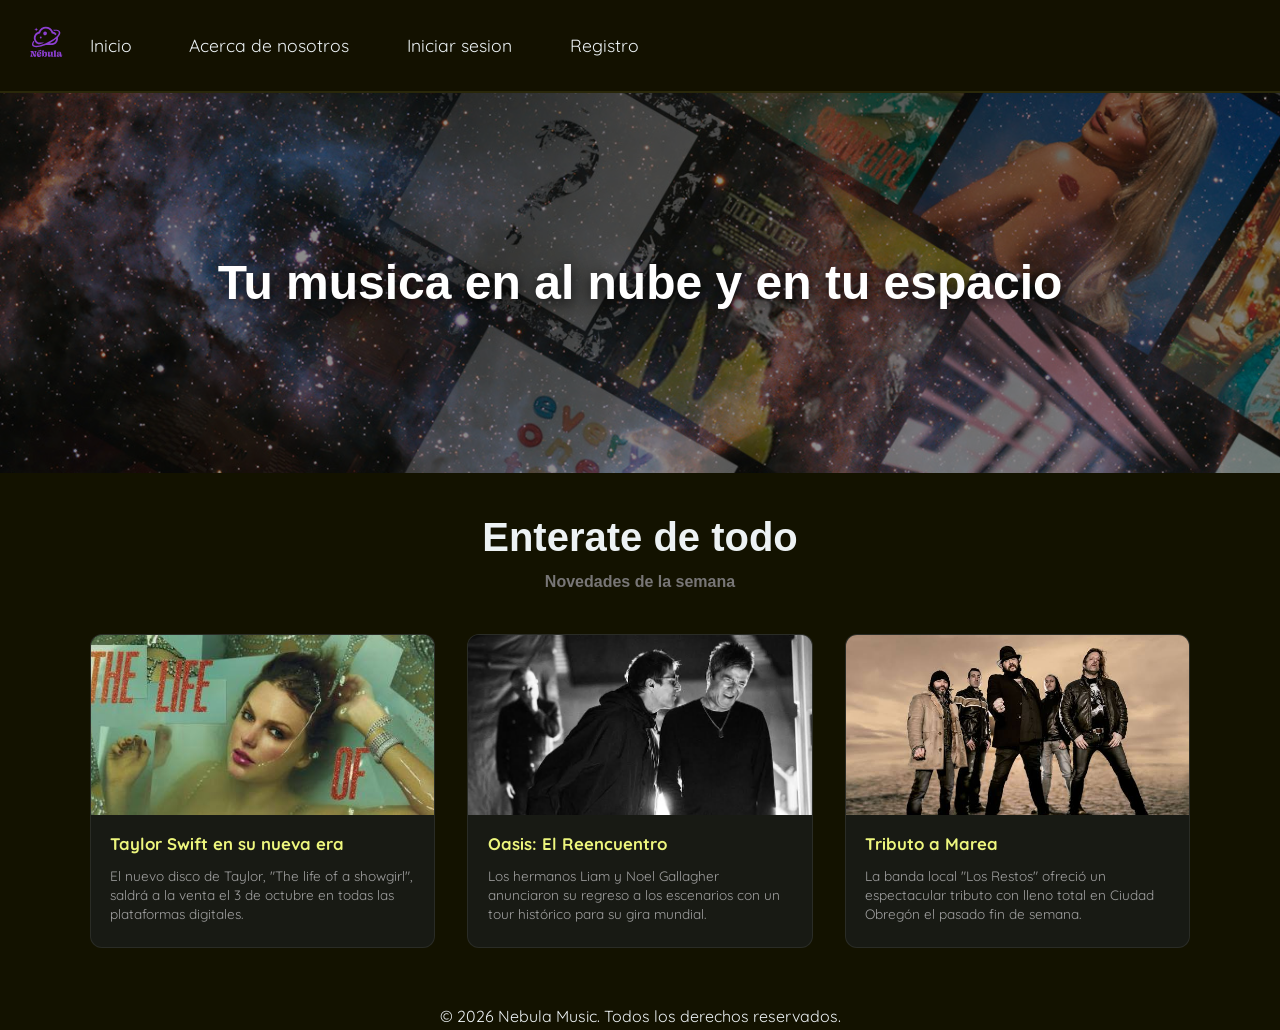
<file: Nébula/index.html>
<!DOCTYPE html>
<html lang="en">
<head>
    <meta charset="UTF-8">
    <meta name="viewport" content="width=device-width, initial-scale=1.0">
    <title>Nébula Music - Inicio</title>
    <link rel="stylesheet" href="Styles/styles.css">
</head>
<body>
    <nav>
        <a class="logo">
            <img src="imgs/nebula-03.svg" alt="Logo Nebula Music">
        </a>

        <input type="checkbox" id="menu-toggle">
        <label for="menu-toggle" class="menu-button">
            <span></span>
            <span></span>
            <span></span>
        </label>

        <ul>
            <li>
                <a href="index.html">Inicio</a>
            </li>
            <li>
                <a href="about.html">Acerca de nosotros</a>
            </li>

            <li>
                <a href="iniciar-sesion.html">Iniciar sesion</a>
            </li>
            <li>
                <a href="registro.html">Registro</a>
            </li>
        </ul>
    </nav>
    <header class="principal">
        <img src="imgs/cover.jpg" alt="Cover nebula, a series of albums on outer space">
        <h1>Tu musica en al nube y en tu espacio</h1>
    </header>
    <main>
        <h2>Enterate de todo</h2>
        <h3>Novedades de la semana</h3>
        <section class="news">
            <article class="card">
                <img src="imgs/taylor.jpg" alt="Taylor Swift">
                <div class="card-content">
                    <h4>Taylor Swift en su nueva era</h4>
                    <p>El nuevo disco de Taylor, "The life of a showgirl", saldrá a la venta el 3 de octubre en todas las plataformas digitales.</p>
                </div>
            </article>

            <article class="card">
                <img src="imgs/oasis.jpg" alt="Oasis">
                <div class="card-content">
                    <h4>Oasis: El Reencuentro</h4>
                    <p>Los hermanos Liam y Noel Gallagher anunciaron su regreso a los escenarios con un tour histórico para su gira mundial.</p>
                </div>
            </article>

            <article class="card">
                <img src="imgs/marea.jpg" alt="Tributo a Marea">
                <div class="card-content">
                    <h4>Tributo a Marea</h4>
                    <p>La banda local "Los Restos" ofreció un espectacular tributo con lleno total en Ciudad Obregón el pasado fin de semana.</p>
                </div>
            </article>
        </section>

    </main>
    <footer>
        <p>&copy; 2026 Nebula Music. Todos los derechos reservados.</p>
    </footer>
</body>


</html>
</file>
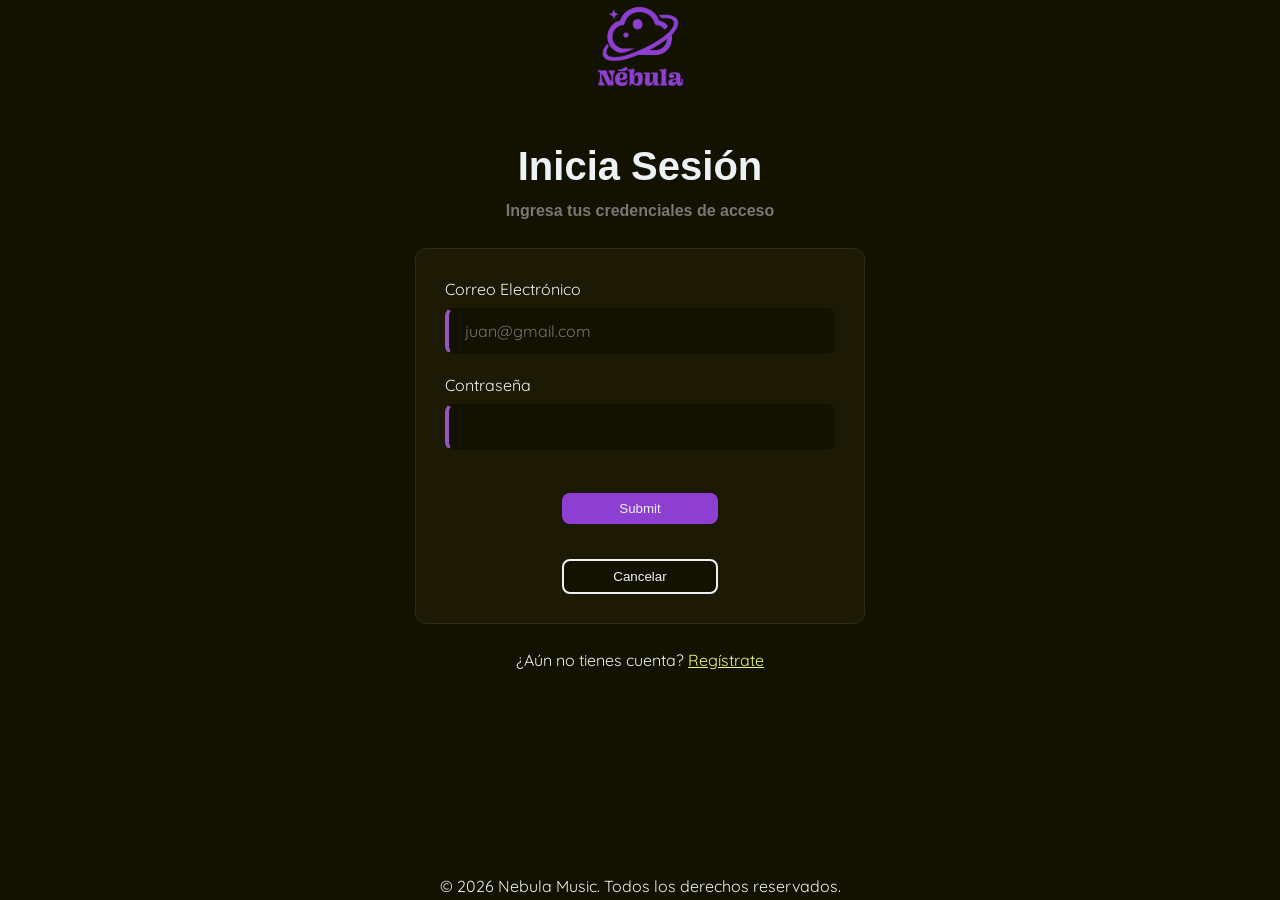
<file: Nébula/Iniciar-sesion.html>
<!DOCTYPE html>
<html lang="en">
<head>
    <meta charset="UTF-8">
    <meta name="viewport" content="width=device-width, initial-scale=1.0">
    <title>Nebula-Iniciar sesion</title>
    <link rel="stylesheet" href="Styles/styles.css">
</head>
<body>
    <header class="header-login">
        <a class="logo" href="index.html">
            <img src="imgs/nebula-03.png" alt="logo-nebula">
        </a>
    </header>
    <main>
        <h2>Inicia Sesión</h2>
        <h3>Ingresa tus credenciales de acceso</h3>
        <form method="post" action="/autenticacion">
            <div>
                <label for="correo">Correo Electrónico</label>
                <input id="correo" type="email" name="correo" placeholder="juan@gmail.com" required>

            </div>
            <div>
                <label for="contrasenia">Contraseña</label>
                <input type="password" id="contrasenia" name="contrasenia" required>

            </div>
            <input type="submit">
            <button type="reset">Cancelar</button>
        </form>
        <div>
            <a>¿Aún no tienes cuenta? </a>
            <a class="registrar" href="registro.html"> Regístrate</a>
        </div>
    </main>
    <footer>
        <p>&copy; 2026 Nebula Music. Todos los derechos reservados.</p>
    </footer>
</body>
</html>
</file>
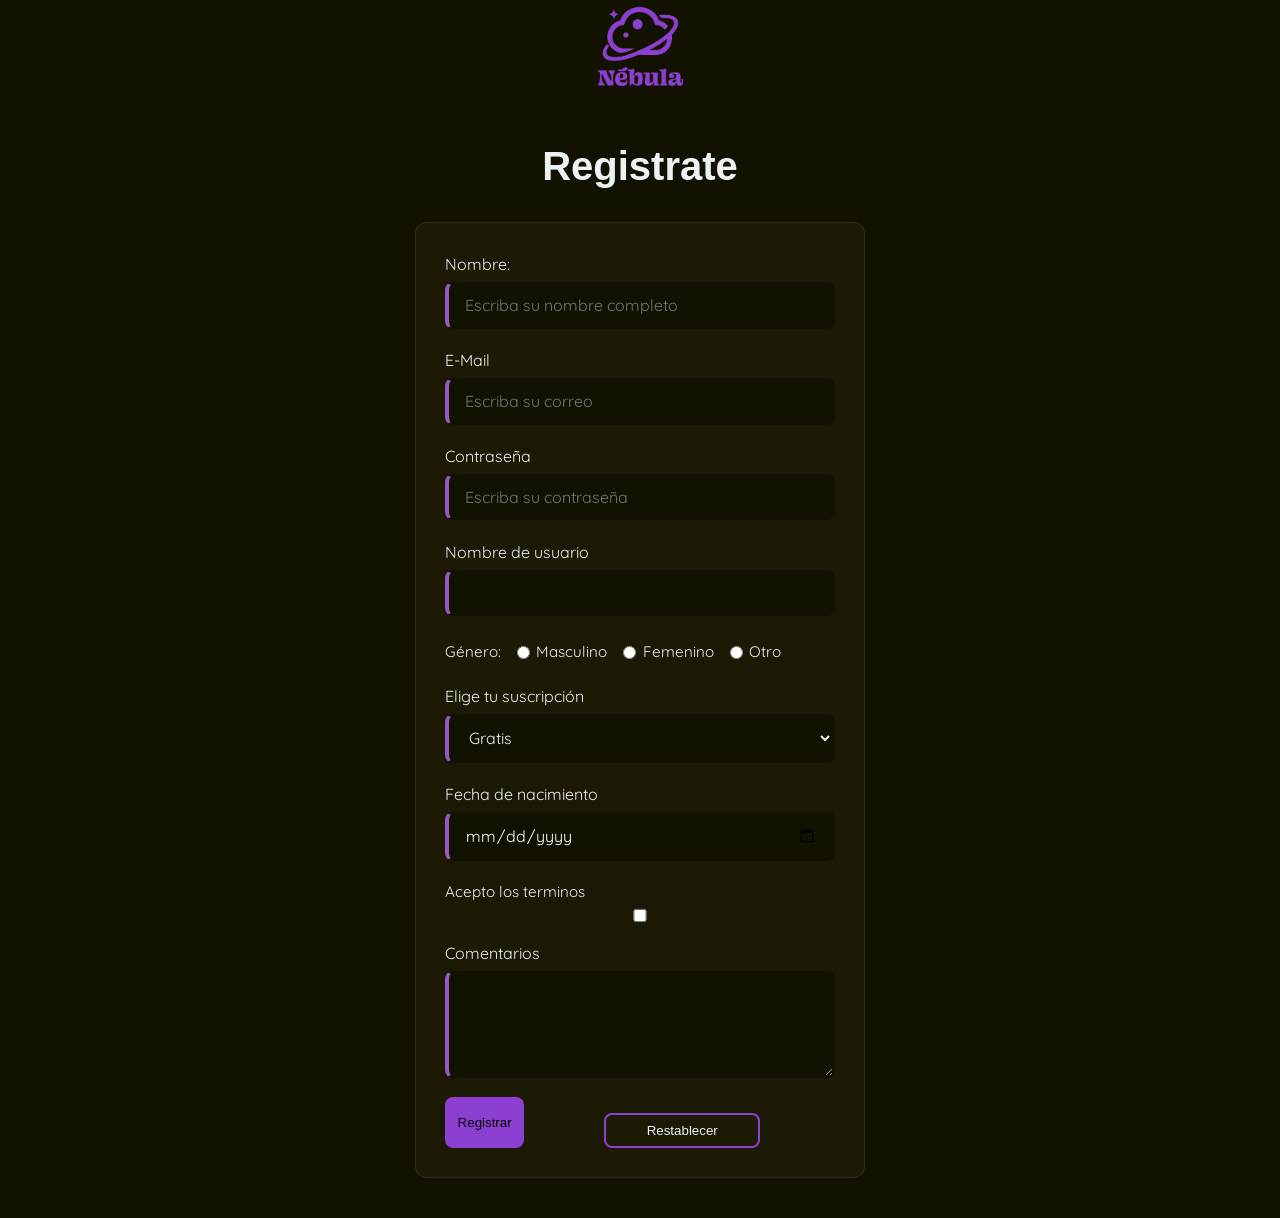
<file: Nébula/registro.html>
<!DOCTYPE html>
<html lang="en">
<head>
    <meta charset="UTF-8">
    <meta name="viewport" content="width=device-width, initial-scale=1.0">
    <title>Nebula- Registrate</title>
    <link rel="stylesheet" href="Styles/styles.css">
</head>
<body>
    <header class="header-register">
        <a class="logo" href="index.html">
            <img src="imgs/nebula-03.png" alt="logo-nebula">
        </a>
    </header>
    <main>
        <h2>Registrate</h2>
        <form action="http://localhost:8080/api/registro" method="post">
            <div>
                <label for="txt_name" >
                    Nombre:
                </label>
                <input
                        id="txt_name"
                        name="nombre"
                        type="text"
                        required
                        placeholder="Escriba su nombre completo"
                        minlength="3"
                >

            </div>
            <div>
                <label for="txt_email" >
                    E-Mail
                </label>
                <input
                        id="txt_email"
                        name="correo"
                        type="email"
                        required
                        placeholder="Escriba su correo">
            </div>
            <div>
                <label for="txt_contrasenia" >
                    Contraseña
                </label>
                <input
                        id="txt_contrasenia"
                        name="contrasenia"
                        type="password"
                        required
                        placeholder="Escriba su contraseña">
            </div>

            <div>
                <label for="txt_pseudonimo">Nombre de usuario</label>
                <input
                        id="txt_pseudonimo"
                        type="text"
                        required
                        name="txt_pseudonimo"
                        pattern="[a-zA-Z]{3,10}-[0-9]{2,10}"
                >
            </div>

            <div class="radio-group">
                <label>Género:</label>
                <label for="genero-masculino">
                    <input
                            type="radio"
                            id="genero-masculino"
                            name="rad_genero"
                            value="masculino"> Masculino</label>
                <label for="genero-femenino">
                    <input
                            type="radio"
                            id="genero-femenino"
                            name="rad_genero"
                            value="femenino"> Femenino</label>
                <label for="genero-otro">
                    <input
                            type="radio"
                            id="genero-otro"
                            name="rad_genero"
                            value="otro"> Otro</label>
            </div>

            <div>
                <label for="suscriptions-containe">Elige tu suscripción</label>
                <select name="sel_suscripcion" id="suscriptions-containe">
                    <option value="Gratis">Gratis</option>
                    <option value="Mensual">Mensual</option>
                    <option value="Anual">Anual</option>
                </select>
            </div>
            <div>
                <label for="txt_dob">Fecha de nacimiento</label>
                <input
                        id="txt_dob"
                        type="date"
                        required
                        name="fechaNacimiento"
                >
            </div>

            <div class="terms">
                <label for="chk-terminos">Acepto los terminos</label>
                <input name="chk_terminos" id="chk-terminos" type="checkbox">
            </div>
            <div>
                <label for="comentarios">Comentarios</label>
                <textarea id="comentarios" name="comentarios" rows="4" cols="40"></textarea>
            </div>

            <div class="opction">
                <button type="submit">Registrar</button>
                <button type="reset">Restablecer</button>
            </div>


        </form>
    </main>
</body>
</html>
</file>
<file: Nébula/Styles/styles.css>
@import url("globals.css");

/* =======ESTILOS DE PÁGINA (BODY / HTML)======= */

*{
    box-sizing: border-box;
    margin: 0;
    padding: 0;

}

body{
    background-color: var(--bg-color-black);
    color: var(--text-color-dark);
    font-family: "Quicksand",sans-serif;
    line-height: 1.6;
    display: grid;
    grid-template-rows: auto 1fr auto;
    min-height: 100vh;
}
html{
    background-color: #1a1a1a;
}
section{
    display: inline-block;
}
/* =======TIPOGRAFÍA Y ENCABEZADOS (H2, H3, H4)======= */

h2{
    font-size: 2.5rem;
    text-align: center ;
    font-family: "Alan Sans", sans-serif;
    color: var(--text-color-dark);
    margin-top: 1rem;
}

h3{
    font-size: 1rem;
    text-align: center ;
    font-family: "Alan Sans", sans-serif;
    color: #787676;
}
h4{
    display: inline;
}
.registrar{
    margin-left: 4px;
    color:var(--highlight);
    text-decoration:underline;
}
.registrar:hover{
    color: var(--links-color-hover);
    transition: all 40ms;
}
/* =======ESTRUCTURA DE LA BARRA DE NAVEGACIÓN Y LOGO======= */

nav{
    display: flex;
    justify-content: space-between;
    align-items: center;
    background-color: rgba(19,18,0, 0.95);
    padding: 15px;
    border-bottom: 2px solid #2a280a;
    position: sticky;
    top: 0;
    z-index: 100;

}
header{
    display: flex;
    justify-content: center;
    align-items: center;
    position: relative;
    width: 100%;
    height: auto;
}

nav .logo{
    width: 4rem;

}
header .logo{
    position: static;
    width: 6rem;
    margin-top: 0;


}
header.principal {
    position: relative;
    max-height: 380px;
    overflow: hidden;
}

header.principal img {
    width: 100%;
    height: 100%;
    max-height: 380px;
    object-fit: cover;
    filter: brightness(0.55);
}

header.principal h1 {
    position: absolute;
    top: 50%;
    left: 50%;
    transform: translate(-50%, -50%);
    width: 90%;
    text-align: center;
    font-size: clamp(1.8rem, 4vw, 3rem);
    color: #ffffff;
    text-shadow: 0 4px 15px rgba(0, 0, 0, 0.9);
}

/* =======MENÚ HAMBURGUESA Y LISTA DESPLEGABLE (MÓVIL)======= */

#menu-toggle {
    display: none;
}
#menu-toggle:checked ~ ul {
    display: flex;
}
#menu-toggle:checked + .menu-button span{
    transform: rotate(45deg);
    opacity: 0;
}

.menu-button {
    display: flex;
    flex-direction: column;
    gap: 5px;
    width: 30px;
    cursor: pointer;
}

.menu-button span {
    display: block;
    height: 4px;
    width: 100%;
    border-radius: 2px;
    background-color: var(--text-color-dark);
    transition: all 0.3s ease;
}
nav.menu-icon{
    width: 3rem;
}

nav ul{
    display: none;
    position: absolute;
    top: 100%;
    left: 0;
    width: 100%;
    flex-direction: column;
    background-color: #1a1a1a;
    padding: 1rem 0;
}

nav li{
    list-style-type: none;


}

nav ul {
    gap: 2rem;
}

nav a {
    color: var(--text-color-dark);
    font-size: 1.1rem;
    padding: 0.5rem 0.8rem;
    transition: color 0.3s ease;
}

nav a:hover {
    color: var(--nav-links-lighter);
}

/* =======ELEMENTOS INTERNOS DEL HEADER (IMAGEN Y TÍTULO PRINCIPAL)======= */

header img{
    width: 100%;
    height: 100%;
    object-fit: cover;
}
header h1{
    position: absolute;
    top: calc(50% - 3.5rem);
    font-size: 3rem;
    font-family: "Alan Sans", sans-serif;
    width: 90%;
    left: 1rem;
}

/* =======CONTENEDOR PRINCIPAL Y SECCIÓN DE NOTICIAS======= */

main{

    width: 100%;
    margin: 0 auto;
    padding: 1rem;

}
main > div{
    display: flex;
    justify-content: center;
    margin-top: 1rem;
}
.news {
    display: grid;
    grid-template-columns: 1fr;
    gap: 1.5rem;
    width: 90%;
    max-width: 1100px;
    margin: 2.5rem auto;
}
.card img {
    width: 100%;
    height: 180px;
    object-fit: cover;
    display: block;
}
.card {
    background-color: #181a14;
    border-radius: 12px;
    overflow: hidden;
    border: 1px solid rgba(255, 255, 255, 0.08);
    display: flex;
    flex-direction: column;
    transform: translateY(0);
    transition: 0.3s;
}

.card-content {
    padding: 1rem 1.2rem 1.5rem 1.2rem;
    display: flex;
    flex-direction: column;
    gap: 0.5rem;

}
.card-content h4 {
    display: block;
    font-size: 1.05rem;
    color: var(--highlight, #d4e157);
    font-weight: bold;
}

.card-content p {
    font-size: 0.85rem;
    color: #a0a0a0;
    line-height: 1.4;
}

.card:hover{
    transform: translateY(-8px);
    transition: 0.3s;
}

/* =======ESTRUCTURA GENERAL DE FORMULARIOS Y AGRUPACIONES======= */

form {
    display: flex;
    flex-direction: column;
    width: 100%;
    max-width: 450px;
    margin-top: 1.5rem;
    margin: 1.5rem auto;
    padding: 1.8rem;
    background-color: var(--card-bg-dark);
    border-radius: var(--radius);
    border: 1px solid rgba(255, 255, 255, 0.08);
    gap: 1.2rem;
}

form div{
    display: flex;
    flex-direction: column;
    gap:0.3rem;
}

footer{
    display: flex;
    justify-content: center;
}

/* =======CAMPOS DE ENTRADA (INPUTS DE TEXTO, EMAIL, PASSWORD Y ENFOQUE)======= */



form div input:is([type="text"], [type="email"], [type="password"], [type="date"]),
form select,
form textarea {
    width: 100%;
    padding: 0.7rem 1rem;
    border-radius: 0.5rem;
    background-color: var(--bg-color-black);
    color: var(--text-color-dark);
    border: 2px solid transparent;
    border-left: 4px solid var(--nav-links-lighter);
    outline: none;
    font-size: 1rem;
    font-family: inherit;
    transition: border-color 0.3s ease;
}
form div input:not([type="submit"]):focus,
form select:focus,
form textarea:focus {
    border-color: var(--nav-links-lighter);
}

form input:not([type="submit"]):focus{

    border-color: var(--nav-links-lighter);
    border-width: 0.2rem;
    border-style: solid;
    outline: none;
}

form div input[type="password"]{
    color: #8f8f8f;
}

#suscriptions-containe{
    flex-direction: row;
}

.opction{
    flex-direction: row;
}

/* =======BOTÓN PRINCIPAL DE ENVÍO======= */

input[type="submit"]{
    background-color: var(--nav-links);
    border-style: none;
    border-radius: var(--border-radius-bottom);
    padding: 0.5rem 1rem;
    width: clamp(100px,40%,500px);
    margin: auto;
    margin-top: 1.5rem;
    transition: all 0.5s;
    color: var(--text-color-dark);
}
button[type="reset"]{
    background-color: var(--bg-color-black);
    border-style: solid;
    border-radius: var(--border-radius-bottom);
    border-color:  var(--text-color-dark);
    padding: 0.5rem 1rem;
    width: clamp(100px,40%,500px);
    margin: auto;
    margin-top: 1rem;
    transition: all 0.5s;
    color: var(--text-color-dark);
}

input[type="submit"]:hover{
    cursor: pointer;
    transition: all 0.5s;
    background-color: var(--nav-links-lighter);
}

input[type="submit"]:disabled{
    background-color: #8f8f8f;;
    color: #131200;
    border-style: inset;
}

input[type="submit"]:disabled:hover{
    cursor:not-allowed;
}

#correo:focus::placeholder{
    opacity: 0;
}
.radio-group {
    display: flex;
    flex-direction: row;
    gap: 1rem;
    align-items: center;
    margin-top: 0.3rem;
}

.radio-group label,
.terms label {
    display: flex;
    align-items: center;
    gap: 0.4rem;
    font-size: 0.95rem;
    cursor: pointer;
}

/* =======BOTONES SECUNDARIOS (RESET Y OPCIONES) Y COLOR GENERAL======= */

.opction button{
    background-color: var(--nav-links);
    padding: 0.5rem 0.8rem;
    border-style: none;
    border-radius: 0.5rem;
    transition: all 0.5s;
}

.opction button:hover{
    cursor: pointer;
    transition: all 0.5s;
    color: var(--bg-color-black);
    background-color: var(--links-color-dark);
}

.opction button[type="reset"]{
    border-style: solid;
    border-color: var(--nav-links);
    border-width: 2px;
    background-color: transparent;
}

.opction button[type="reset"]{
    color: var(--text-color-dark);
}

#txt_dob{
    color: white;
}
/* =======ADAPTACIÓN A PANTALLAS GRANDES (ESCRITORIO / MEDIA QUERY)======= */

@media (min-width: 800px) {

    .menu-button {
        display: none;
    }
    nav ul {
        display: flex;
        position: static;
        flex-direction: row;
        background-color: transparent;
    }



    header h1 {
        display: block;
        position: absolute;
        top: 50%;
        left: 2rem;
        transform: translateY(-50%);
    }

    .news {
        display: grid;
        column-gap: 2rem;
        grid-template-columns: 1fr 1fr 1fr;
    }
}
</file>
